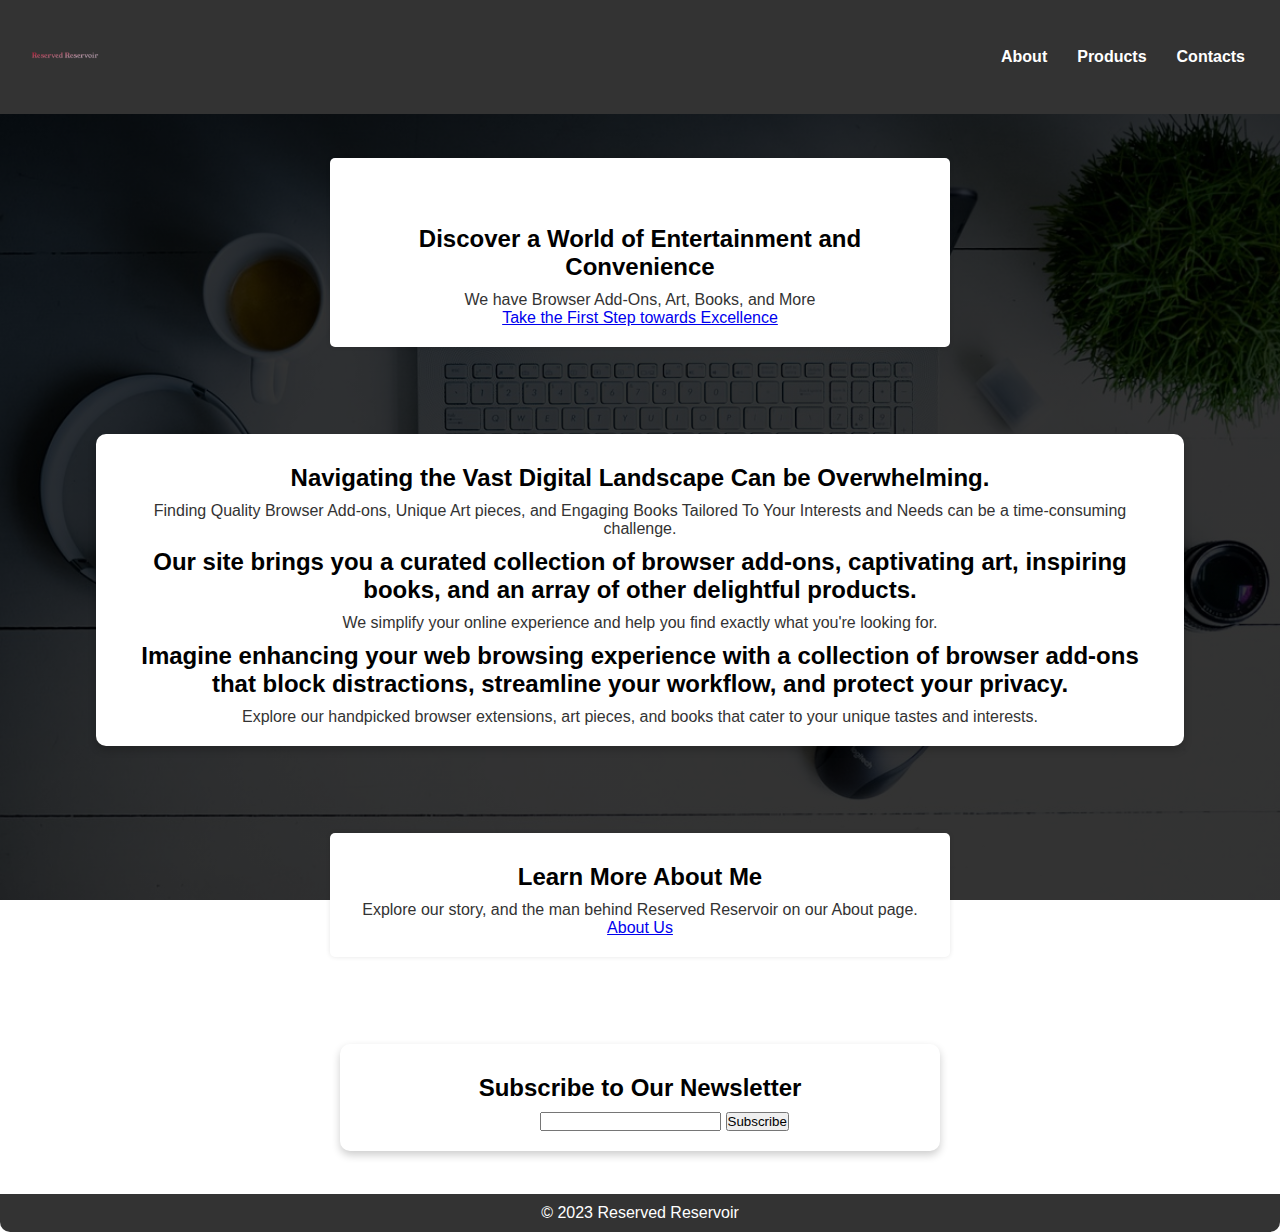
<file: index.html>
<!DOCTYPE html>
<html lang="en" dir="ltr">
<head>
    <meta charset="UTF-8">
    <meta name="viewport" content="width=device-width, initial-scale=1.0">
    <link rel="stylesheet" href="style.css">
    <title>Reserved Reservoir</title>
    <meta name="description" content="Your hub for art, books, web, and app creativity exploration.">
    <meta name="keywords" content="Books,AI,Art,logo design,browser extensions,software">
    <meta name="author" content="Carnell Greenfield III">
    <link rel="shortcut icon" type="image/ico" href="./Reserved Reservoir-logo/favicon_io/favicon.ico">
</head>
<body>
    <nav class="top-nav">
        <a href="index.html" class="logo">
            <img src="/Reserved Reservoir-logo/profile.png" alt="Logo Image">
        </a>
        <ul>
            <li><a href="about">About</a></li>
            <li><a href="products">Products</a></li>
            <li><a href="contact">Contacts</a></li>
        </ul>
    </nav>

    <section class="hero">
        <!-- Card 1: Headline, Subheadline, and CTA -->
        <div class="card headline-card">
            <h1 class="headline">Unlock Your Full Potential</h1>
            <h2 class="subheadline">Discover a World of Entertainment and Convenience</h2>
            <p class="description">We have Browser Add-Ons, Art, Books, and More</p>
            <a href="products" class="cta-button">Take the First Step towards Excellence</a>
        </div>

        

        <!-- Card 3: Problem, Solution, and Example -->
        <div class="card problem-card">
            <h2 class="subheadline">Navigating the Vast Digital Landscape Can be Overwhelming. </h2>
            <p class="problem-description">Finding Quality Browser Add-ons, Unique Art pieces, and Engaging Books Tailored To Your Interests and Needs can be a time-consuming challenge.</p>

            <h2 class="subheadline">Our site brings you a curated collection of browser add-ons, captivating art, inspiring books, and an array of other delightful products.</h2>
            <p class="solution-description">We simplify your online experience and help you find exactly what you're looking for.</p>

            <h2 class="subheadline">Imagine enhancing your web browsing experience with a collection of browser add-ons that block distractions, streamline your workflow, and protect your privacy. </h2>
            <p class="example-description">Explore our handpicked browser extensions, art pieces, and books that cater to your unique tastes and interests. </p>
        </div>

        <!-- Card 3: About Us -->
        <div class="card about-card">
            <h2 class="subheadline">Learn More About Me</h2>
            <p class="description">Explore our story, and the man behind Reserved Reservoir on our About page.</p>
            <a href="about" class="cta-button">About Us</a>
        </div>

        <!-- Card 2: Subscription Form -->
        <div class="card subscribe-card">
            <h2 class="subheadline">Subscribe to Our Newsletter</h2>
            <form action="https://formspree.io/f/xvoepjwk" method="POST">
                <label for="email">Email:</label>
                <input type="email" id="email" name="email" required>

                <button type="submit">Subscribe</button>
            </form>
        </div>
    </section>

    <!-- Footer -->
    <footer>
        <p>&copy; 2023 Reserved Reservoir</p>
    </footer> 
</body>
</html>
</file>
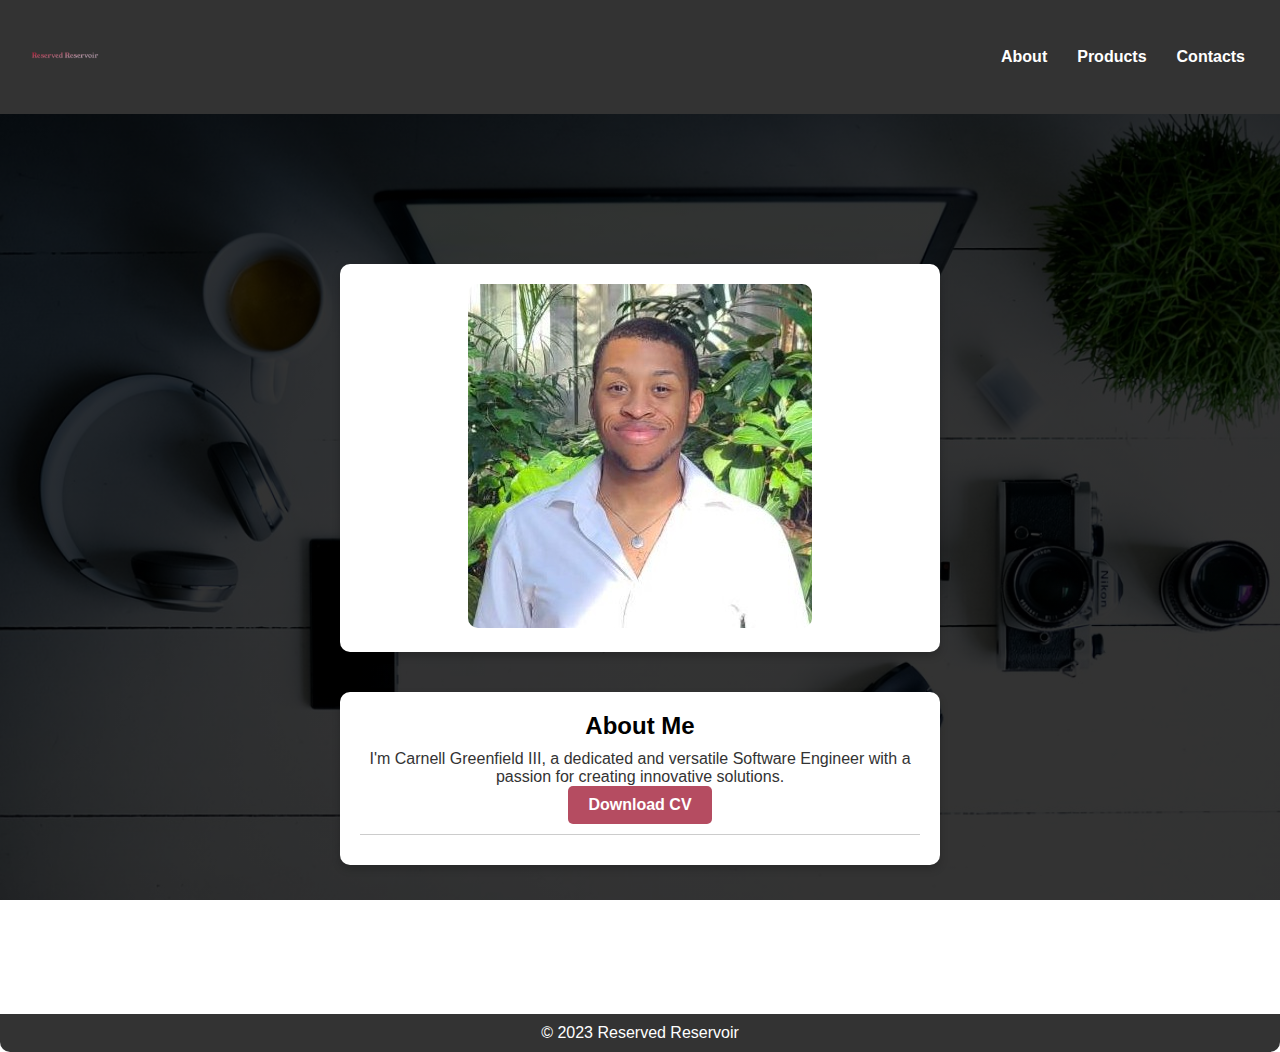
<file: about.html>
<!DOCTYPE html>
<html lang="en" dir="ltr">
<head>
    <meta charset="UTF-8">
    <meta name="viewport" content="width=device-width, initial-scale=1.0">
    <link rel="stylesheet" href="style.css">
    <title>Reserved Reservoir</title>
</head>
<body>
    <nav class="top-nav">
         <!-- Logo -->
        <a href="index.html" class="logo"> 
            <img src="Reserved Reservoir-logo/profile-min.png" alt="Reserved Reservoir Logo">
        </a>  
        <ul>
            <li><a href="about">About</a></li>
            <li><a href="products">Products</a></li>
            <li><a href="contact">Contacts</a></li>
        </ul>
    </nav>
    <section class="about-hero">
        <div class="card picture-card">
            <img src="Reserved Reservoir-logo/prof.jpg" alt="Profile Picture">
        </div>
        <div class="card description-card">
            <h2>About Me</h2>
            <p>I'm Carnell Greenfield III, a dedicated and versatile Software Engineer with a passion for creating innovative solutions.</p>
            <a href="Reserved Reservoir-logo/Greenfield_Carnell_CV.docx.pdf" class="download-button">Download CV</a>
            <hr class="divider">
        </div>     
    </section>   
    <!-- Footer -->
    <footer>
        <p>&copy; 2023 Reserved Reservoir</p>
    </footer>
</body>
</html>
</file>
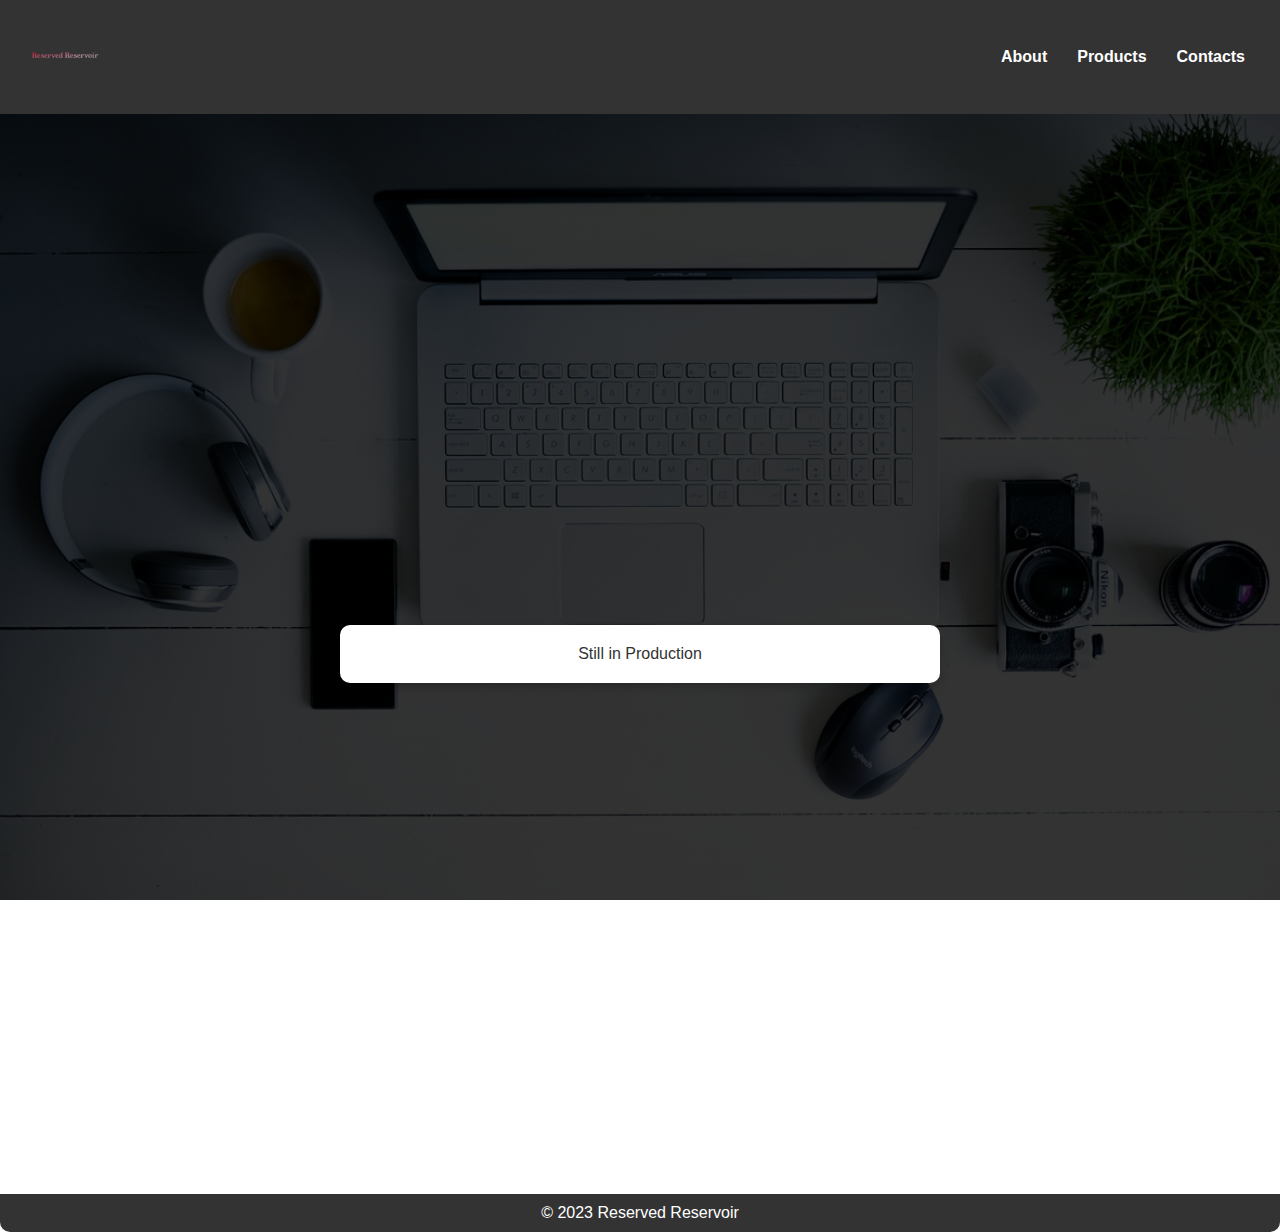
<file: art.html>
<!DOCTYPE html>
<html lang="en" dir="ltr">
<head>
    <meta charset="UTF-8">
    <meta name="viewport" content="width=device-width, initial-scale=1.0">
    <link rel="stylesheet" href="style.css">
    <title>Reserved Reservoir</title>
</head>
<body>
    <nav class="top-nav">
        <a href="index.html" class="logo"> 
            <img src="Reserved Reservoir-logo/profile.png" alt="Reserved Reservoir Logo">
        </a>
        <ul>
            <li><a href="about">About</a></li>
            <li><a href="products">Products</a></li>
            <li><a href="contact">Contacts</a></li>
        </ul>
    </nav>
    <section class="hero">
        <div class="card picture-card">
            <p>Still in Production</p>
        </div>
    </section>    
    <!-- Footer -->
    <footer>
        <p>&copy; 2023 Reserved Reservoir</p>
    </footer>
</body>
</html>
</file>
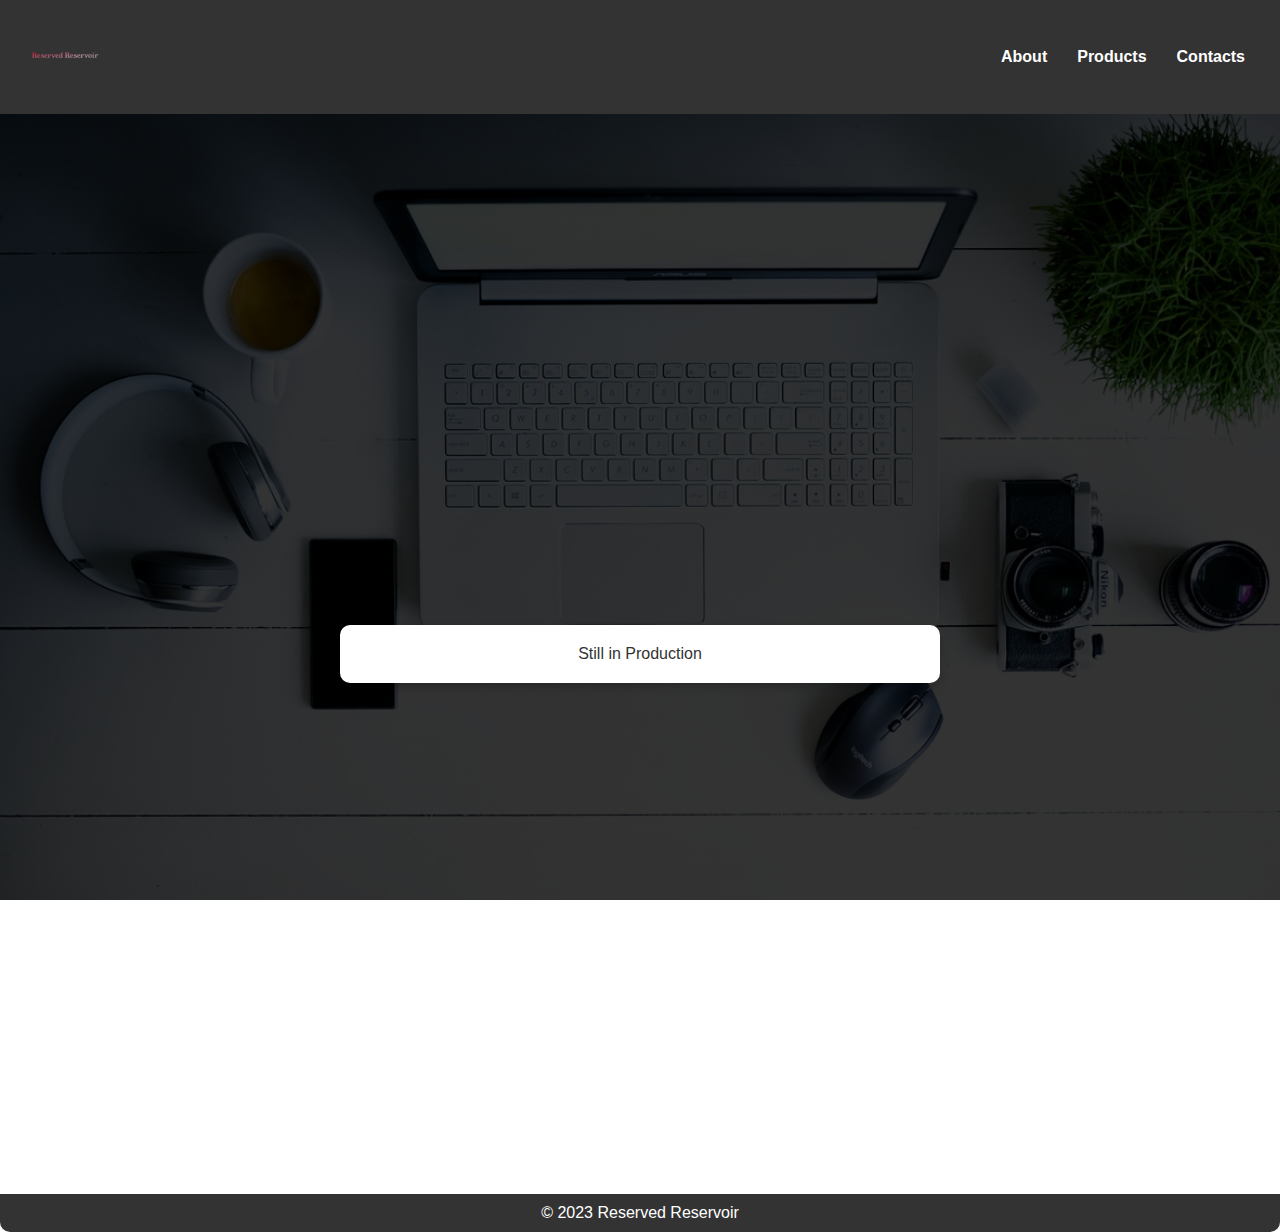
<file: book.html>
<!DOCTYPE html>
<html lang="en" dir="ltr">
<head>
    <meta charset="UTF-8">
    <meta name="viewport" content="width=device-width, initial-scale=1.0">
    <link rel="stylesheet" href="style.css">
    <title>Reserved Reservoir</title>
</head>
<body>
    <nav class="top-nav">
        <a href="index.html" class="logo"> 
            <img src="Reserved Reservoir-logo/profile.png" alt="Reserved Reservoir Logo">
        </a>
        <ul>
            <li><a href="about">About</a></li>
            <li><a href="products">Products</a></li>
            <li><a href="contact">Contacts</a></li>
        </ul>
    </nav>
    <section class="hero">
        <div class="card picture-card">
            <p>Still in Production</p>
        </div>
    </section>  
    <!-- Footer -->
    <footer>
        <p>&copy; 2023 Reserved Reservoir</p>
    </footer>  
</body>
</html>
</file>
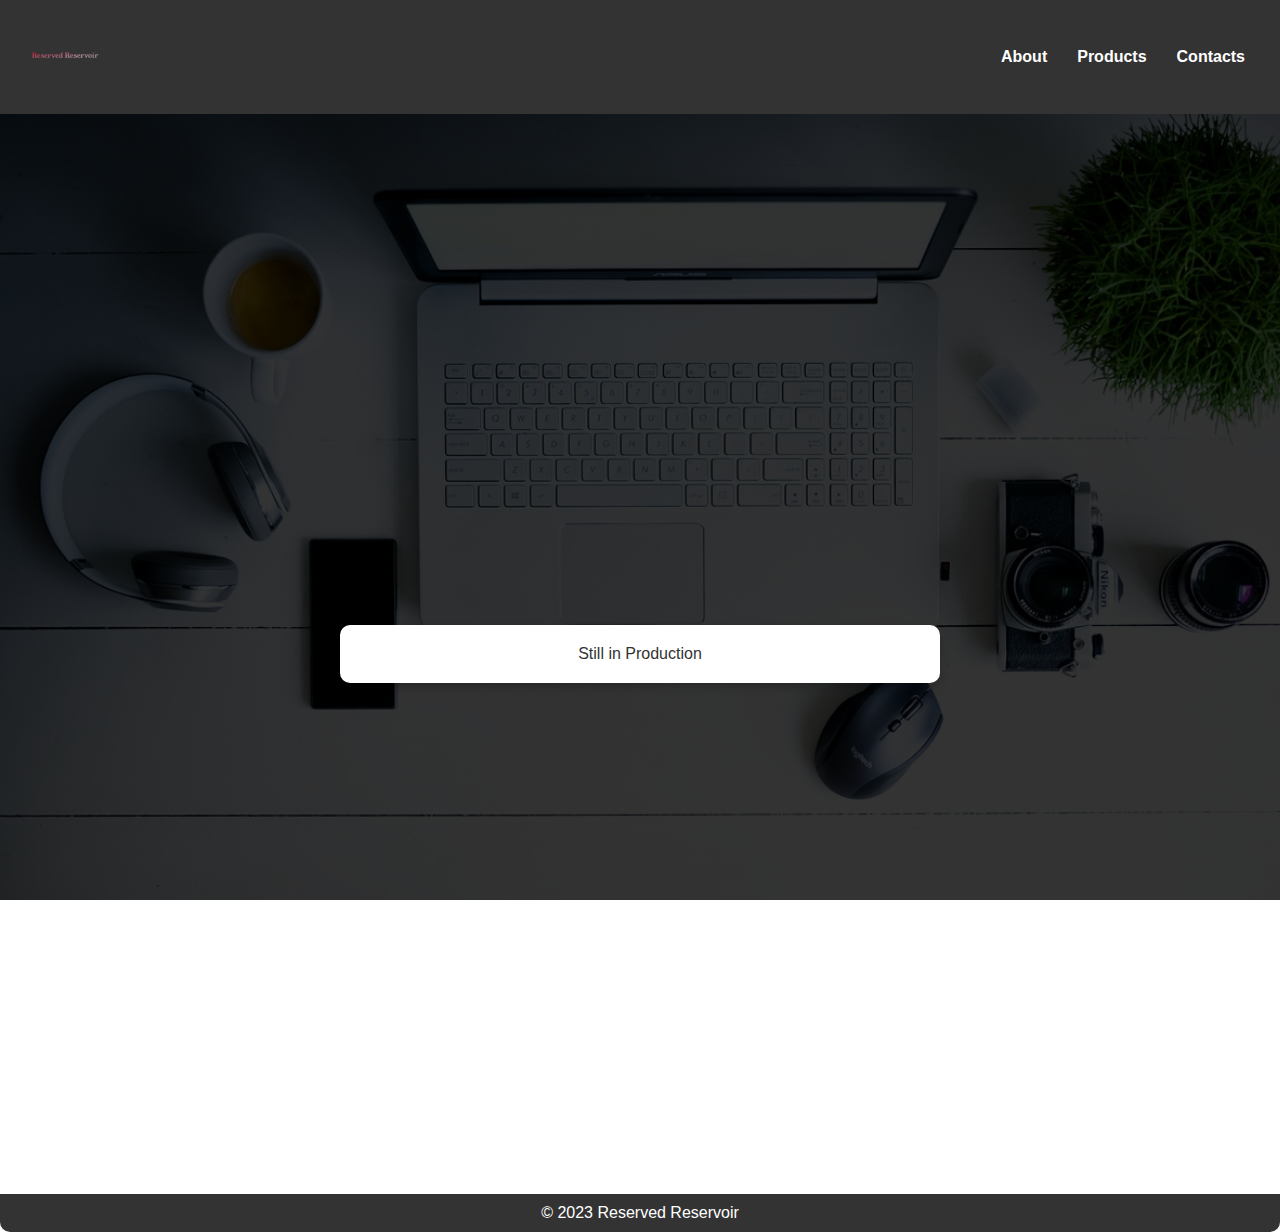
<file: SEO.html>
<!DOCTYPE html>
<html lang="en" dir="ltr">
<head>
    <meta charset="UTF-8">
    <meta name="viewport" content="width=device-width, initial-scale=1.0">
    <link rel="stylesheet" href="style.css">
    <title>Reserved Reservoir</title>
</head>
<body>
    <nav class="top-nav">
        <a href="index.html" class="logo"> 
            <img src="Reserved Reservoir-logo/profile.png" alt="Reserved Reservoir Logo">
        </a>
        <ul>
            <li><a href="about">About</a></li>
            <li><a href="products">Products</a></li>
            <li><a href="contact">Contacts</a></li>
        </ul>
    </nav>
    <section class="hero">
        <div class="card picture-card">
            <p>Still in Production</p>
        </div>
    </section>   
    <!-- Footer -->
    <footer>
        <p>&copy; 2023 Reserved Reservoir</p>
    </footer> 
</body>
</html>
</file>
<file: style.css>
* {
    margin: 0;
    padding: 0;
    box-sizing: border-box;
  }
  
  body {
    position: relative;
    background: linear-gradient(rgba(0, 0, 0, 0.8), rgba(0, 0, 0, 0.8)),
                url('Reserved Reservoir-logo/computer-gf7e92db6f_1280.jpg');
    background-size: cover;
    background-repeat: no-repeat;
    background-attachment: fixed;
    font-family: Arial, sans-serif;
    margin: 0;
    padding: 0;
  }
  /* Style for the top navigation bar */
  .top-nav {
    display: flex;
    align-items: center;
    justify-content: space-between;
    padding: 10px 20px; /* Adjust padding as needed */
    background-color: #333; /* Add your desired background color */
    color: #fff;
  }
  .top-nav ul {
    list-style: none;   /* Remove the default bullet points from the list */
    display: flex;      /* Display the list items horizontally */
    justify-content: center; /* Center the list items horizontally */
    padding: 10px 0;    /* Add some padding above and below the list */
  }
  .top-nav li {
    margin: 0 15px; /* Add spacing between each list item */
  }
  
  /*the img in navbar  */
  .logo {
    margin-right: auto; /* Add some margin for spacing */
  }
  
  .logo img {
    width: 90px; /* Set the width of the logo image as needed */
    height: auto; /* Automatically adjust height to maintain aspect ratio */
  }
  
  .top-nav a {
    text-decoration: none;
    color: #fff;
    font-weight: bold;
    transition: color 0.3s ease-in-out;
  }
  .top-nav a:hover {
    color: #B54C61;
  }
  /* Hero section styling */
  .hero {
    display: flex;
    flex-wrap: wrap;    /* Allow cards to wrap onto the next line */
    justify-content: center;
    align-items: center;
    height: 120vh; /* Adjust as needed */
    background: linear-gradient(rgba(0, 0, 0, 0.8), rgba(0, 0, 0, 0.8)),
                url('Reserved Reservoir-logo/computer-gf7e92db6f_1280.jpg');
    background-size: cover;
    background-repeat: no-repeat;
    background-attachment: fixed;
    color: white;
    text-align: center;
  }
  /* Card styling */
  .card {
    background-color: white;
    padding: 20px;
    border-radius: 10px;
    margin: 20px;
    width: calc(50% - 40px); /* Two cards side by side, considering margins */
    box-shadow: 0 4px 8px rgba(0, 0, 0, 0.2);
    text-align: center;
  }
  
  .subheadline {
    font-size: 18px;
    color: #B54C61; /* You can adjust the color as needed */
    margin-top: 10px;
  }
  
  .card h2 {
    font-size: 24px;
    margin-bottom: 10px;
    color: black;  /* Change text color to black */
  }
  
  .card p {
    font-size: 16px;
    color: #333;  /* Change text color to black */
  }
  
  /* Style for the headline card */
  .headline-card {
    flex: 0 0 calc(50% - 20px); /* Each card takes 50% of the container width with some spacing */
    background-color: #fff;
    padding: 20px;
    margin-right: 20px; /* Add spacing to the right of the headline card */
    margin-bottom: 20px;
    border-radius: 5px;
    box-shadow: 0px 0px 5px rgba(0, 0, 0, 0.1);
  }
  
  /* Style for the about card */
  .about-card {
    flex: 0 0 calc(50% - 20px);
    background-color: #fff;
    padding: 20px;
    margin-bottom: 20px;
    border-radius: 5px;
    box-shadow: 0px 0px 5px rgba(0, 0, 0, 0.1);
  }
  
  /* Style for the subscription and problem/solution cards */
  .problem-card {
    flex: 0 0 85%; /* Each card takes 100% width on smaller screens */
  }
  .subscription-card {
    flex: 0 0 calc(50% - 20px); /* Each card takes 50% of the container width with some spacing */
    background-color: #fff;
    padding: 20px;
    margin-right: 20px; /* Add spacing to the right of the subscription card */
    margin-bottom: 20px;
    border-radius: 5px;
    box-shadow: 0px 0px 5px rgba(0, 0, 0, 0.1);
  }
  
  .subscription-card form {
    display: flex;
    flex-direction: column;
  }
  
  .subscription-card label {
    margin-bottom: 5px;
  }
  
  .subscription-card input {
    padding: 10px;
    margin-bottom: 10px;
  }
  
  .subscription-card button {
    background-color: #B54C61; /* Set your desired button color */
    color: white;
    padding: 10px 20px;
    border: none;
    border-radius: 5px;
    cursor: pointer;
    transition: background-color 0.3s ease-in-out;
  }
  
  .subscription-card button:hover {
    background-color: #000; /* Set a slightly different color on hover */
  }
  
  footer {
    position: relative;
    text-align: center;
    background-color: #333;
    color: #fff;
    padding: 10px;
    border-radius: 0 0 10px 10px;
  }
  
  
  
  
  
  /* About page FOR RESERVED RESERVIOR*/
  .about-hero {
    display: flex;
    flex-direction: column; /* Change the flex direction to column */
    justify-content: center;
    align-items: center;
    height: 100vh;
  }
  
  .about-hero .card {
    background-color: white;
    padding: 20px;
    border-radius: 10px;
    box-shadow: 0 4px 8px rgba(0, 0, 0, 0.2);
    width: calc(50% - 40px);
    text-align: center;
  }
  
  .about-hero .picture-card {
    margin-bottom: 20px;
    text-align: center;
  }
  
  .about-hero .picture-card img {
    max-width: 100%;
    border-radius: 10px;
  }
  
  .about-hero .description-card h2 {
    font-size: 24px;
    margin-bottom: 10px;
  }
  
  .about-hero .description-card p {
    font-size: 16px;
  }
  
  .about-hero .description-card .download-button {
    display: inline-block;
    padding: 10px 20px;
    background-color: #B54C61; /* Set your desired button color */
    color: white;
    text-decoration: none;
    border-radius: 5px;
    font-weight: bold;
    transition: background-color 0.3s ease-in-out;
  }
  
  .about-hero .description-card .download-button:hover {
    background-color: #000; /* Set a slightly different color on hover */
  }
  
  .about-hero .description-card .divider {
    margin: 10px 0;
    border: none;
    border-top: 1px solid #ccc; /* Set the color and style of the divider */
  }
  
  
  
  
  
  
  
  
  /* Styles for the Products page FOR RESERVED RESERVIOR */
  .Products .hero {
    text-align: center;
    margin-bottom: 30px;
  }
  
  .Products .cards {
    display: flex;
    flex-wrap: wrap;
    justify-content: center; /* Center horizontally */
    align-items: center; /* Center vertically */
  }
  
  .Products .card {
    background-color: #fff;
    border-radius: 8px;
    box-shadow: 0 2px 4px rgba(0, 0, 0, 0.1);
    padding: 20px;
    margin: 20px;
    width: 280px;
  }
  
  .Products .card img {
    max-width: 100%;
    height: auto;
    border-radius: 4px;
  }
  
  .Products .card h2 {
    font-size: 24px;
    margin-top: 10px;
  }
  
  .Products .card p {
    font-size: 16px;
    color: #555;
    margin-top: 10px;
  }
  
  .Products .card-link {
    text-decoration: none;
    color: inherit;
  }
  
  .Products .card-link:hover .card {
    transform: translateY(-5px);
    transition: transform 0.3s ease-in-out;
  }
  
  
  
  
  
  
  
  
  /* the contact page FOR RESERVED RESERVIOR*/
  /* The site used for reference: https://seamlesshr.com/ */
  /* The youTube Vid used for refernce: https://youtu.be/vpx8pQaaJ38?si=SF-RRUQBXh0z6OZS  */
  /* Box sizing rules */
  .contact-page *,
  .contact-page *::before,
  .contact-page *::after {
      box-sizing: border-box;
  }
  
  /* Remove default margin and padding and reset fonts */
  .contact-page * {
      margin: 0;
      padding: 0;
      font: inherit;
  }
  
  /* Remove list styles on ul, ol elements with a list role, which suggests default styling will be removed */
  .contact-page ul[role=list],
  .contact-page ol[role=list] {
      list-style: none;
  }
  
  /* Set core body defaults */
  .contact-page body {
      min-height: 100vh;
      text-rendering: optimizeSpeed;
      line-height: 1.5;
  }
  
  /* Remove all animations, transitions and smooth scroll for people that prefer not to see them */
  @media (prefers-reduced-motion: reduce) {
      html.contact-page:focus-within {
          scroll-behavior: auto;
      }
  
      .contact-page *,
      .contact-page *::before,
      .contact-page *::after {
          animation-duration: 0.01ms !important;
          animation-iteration-count: 1 !important;
          transition-duration: 0.01ms !important;
          scroll-behavior: auto !important;
      }
  }
  
  .contact-page body {
      font-family: system-ui;
      display: grid;
      min-height: 100vh;
      place-content: center;
      overflow: hidden;
  }
  
  .contact-page .orbit {
      --size: 12rem;
      --speed: 120s;
  }
  
  .contact-page .orbit .center-image {
      width: var(--size);
      position: relative;
      z-index: 10;
  }
  
  .contact-page .orbit li > a {
    display: block;
    width: 100%;
    height: 100%;
    text-decoration: none;
  }
  
  .contact-page .orbit .center-image img {
    position: absolute;
    display: block;
    width: 100%;
    height: 100%;
    transition: opacity 500ms;
  }
  
  .contact-page .orbit .center-image img:not(:first-child) {
    display: none;
  }
  
  .contact-page .orbit li:hover img {
    display: none;
  }
  
  .contact-page .orbit li:hover img:first-child {
    display: block;
  }
  
  .contact-page .orbit ul {
      display: grid;
      place-items: center;
      width: var(--size);
      height: var(--size);
      position: relative;
      list-style: none;
      --icon-bg: var(--green-light);
      --text-bg: var(--green-dark);
      transform-origin: center;
      animation: orbit var(--speed) linear infinite;
  }
  
  .contact-page .orbit ul:hover {
      animation-play-state: paused;
      --orbit-play-state: paused;
  }
  
  .contact-page .orbit li {
      position: absolute;
      width: 8rem;
      aspect-ratio: 1/1;
      border-radius: 50%;
      font-weight: 500;
      color: var(--white-light);
      text-align: center;
      line-height: 1;
      display: grid;
      place-items: center;
  }
  
  .contact-page .orbit li:hover {
      --throb-play-state: paused;
  }
  
  .contact-page .orbit li:nth-child(1) {
      --throb-delay: 0ms;
  }
  
  .contact-page .orbit li:nth-child(2) {
      --throb-delay: 500ms;
  }
  
  .contact-page .orbit li:nth-child(3) {
      --throb-delay: 1000ms;
  }
  
  .contact-page .orbit li:nth-child(4) {
      --throb-delay: 1500ms;
  }
  
  .contact-page .orbit li:nth-child(5) {
      --throb-delay: 2000ms;
  }
  
  .contact-page .orbit li:nth-child(6) {
    --throb-delay: 2500ms;
  }
  
  .contact-page .orbit li:nth-child(7) {
    --throb-delay: 3000ms;
  }
  
  .contact-page .orbit li:nth-child(8) {
    --throb-delay: 3500ms;
  }
  
  .contact-page .orbit li > * {
      width: 100%;
      height: 100%;
      display: grid;
      place-items: center;
      border-radius: inherit;
      position: absolute;
      animation: orbit var(--speed) linear reverse infinite, throb 1s var(--throb-delay) ease-in-out infinite alternate;
      animation-play-state: var(--orbit-play-state, running), var(--throb-play-state, running);
  }
  
  .contact-page .orbit li > div {
    background-color: var(--icon-bg);
    width: 80%; /* Adjust the width as needed */
    height: 80%; /* Adjust the height as needed */
  }
  
  .contact-page .orbit li > p {
    background: var(--text-bg);
    transition: opacity 500ms;
    opacity: 0;
    width: 10%; /* Adjust the width as needed */
    height: 10%; /* Adjust the height as needed */
    /* Add margin or padding properties if necessary */
  }
  
  .contact-page .orbit li:hover > p {
      opacity: 1;
  }
  
  .contact-page .orbit li:nth-child(1) {
      transform: translate(15rem, 0rem);
  }
  
  .contact-page .orbit li:nth-child(2) {
      transform: translate(10rem, 10rem);
  }
  
  .contact-page .orbit li:nth-child(3) {
      transform: translate(0, 15rem);
  }
  
  .contact-page .orbit li:nth-child(4) {
      transform: translate(-10rem, 10rem);
  }
  
  .contact-page .orbit li:nth-child(5) {
      transform: translate(-15rem, 0rem);
  }
  
  .contact-page .orbit li:nth-child(6) {
      transform: translate(-10rem, -10rem);
  }
  
  .contact-page .orbit li:nth-child(7) {
      transform: translate(0, -15rem);
  }
  
  .contact-page .orbit li:nth-child(8) {
      transform: translate(9rem, -10rem);
  }
  
  @keyframes orbit {
      100% {
          rotate: 1turn;
      }
  }
  
  @keyframes hold-position {
      100% {
          rotate: -1turn;
      }
  }
  
  @keyframes throb {
      100% {
          scale: 1.05;
      }
  }
</file>
